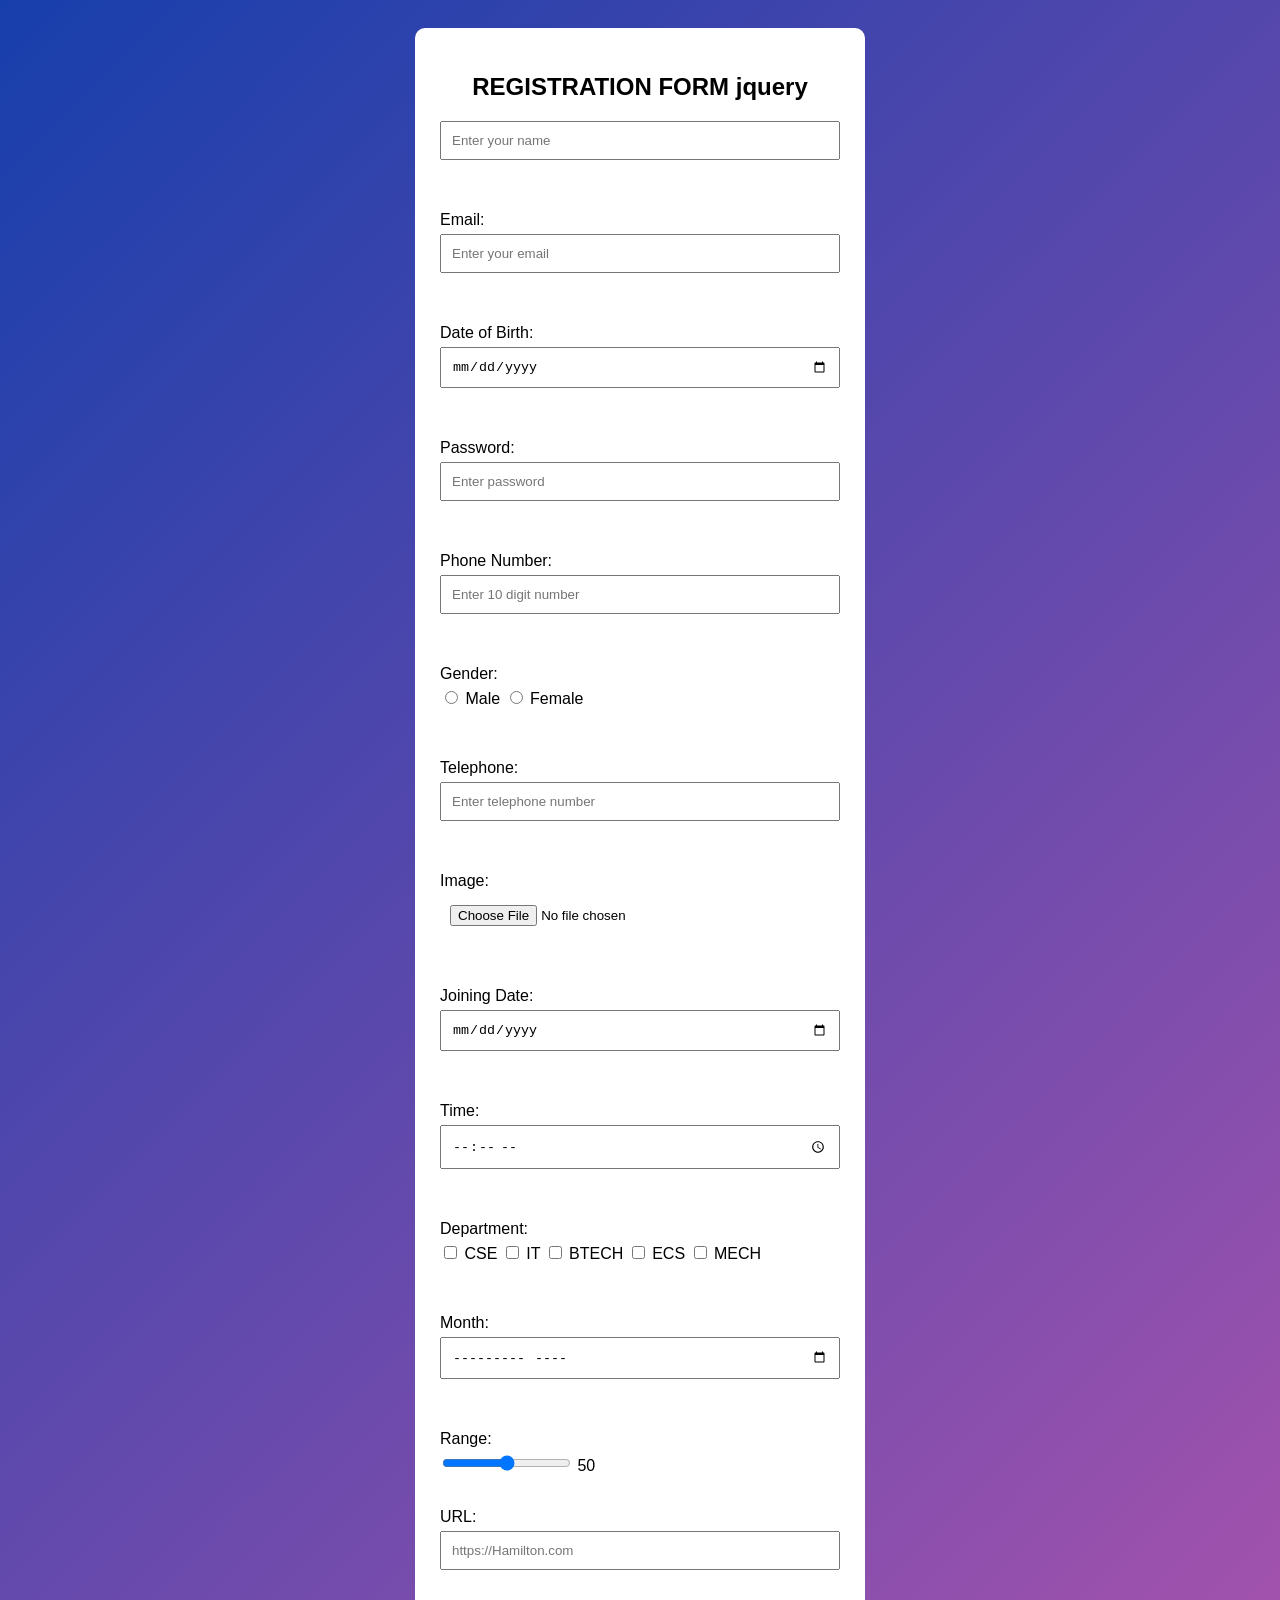
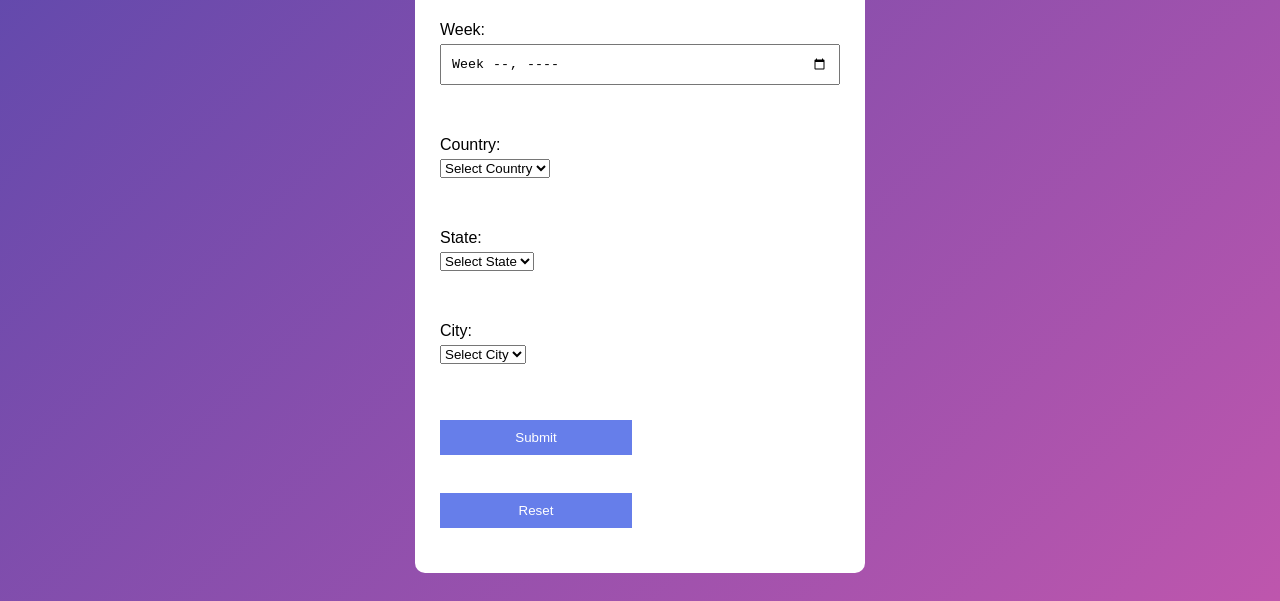
<file: index.html>
<!DOCTYPE html>
<html>
<head>
    <title>Registration Form</title>

    <link rel="stylesheet" href="bgstyle.css">
    <script src="jquery.min.js"></script>
    <script src="jquery.validate.min.js"></script>
</head>

<body>

<div class="container">

    <h2>REGISTRATION FORM jquery</h2>

    <form id="myForm">

        <label></label>
        <input type="text" id="name" name="name" placeholder="Enter your name">
        <span class="error"></span>
        <br><br>

        <label>Email:</label>
        <input type="email" id="email" name="email" placeholder="Enter your email">
        <span class="error"></span>
        <br><br>

        <label>Date of Birth:</label>
        <input type="date" id="date" name="date">
        <span class="error"></span>
        <br><br>

        <label>Password:</label>
        <input type="password" id="password" name="password" placeholder="Enter password">
        <span class="error"></span>
        <br><br>

        <label>Phone Number:</label>
        <input type="tel" id="phone" name="phone" placeholder="Enter 10 digit number">
        <span class="error"></span>
        <br><br>

        <label>Gender:</label>
        <input type="radio" name="gender" value="Male"> Male
        <input type="radio" name="gender" value="Female"> Female
        <span class="error"></span>
        <br><br>

        <label>Telephone:</label>
        <input type="tel" id="telephone" name="telephone" placeholder="Enter telephone number">
        <span class="error"></span>
        <br><br>

        <label>Image:</label>
        <input type="file" id="image" name="image" accept="image/*">
        <span class="error"></span>
        <img id="Preview" alt="Image preview">
        <br><br>

        <label>Joining Date:</label>
        <input type="date" id="joiningDate" name="joiningDate">
        <span class="error"></span>
        <br><br>

        <label>Time:</label>
        <input type="time" id="time" name="time">
        <span class="error"></span>
        <br><br>

        <label>Department:</label>
        <input type="checkbox" name="department" value="CSE"> CSE
        <input type="checkbox" name="department" value="IT"> IT
        <input type="checkbox" name="department" value="BTECH"> BTECH
        <input type="checkbox" name="department" value="ECS"> ECS
        <input type="checkbox" name="department" value="MECH"> MECH
        <span class="error"></span>
        <br><br>

        <label>Month:</label>
        <input type="month" id="month" name="month">
        <span class="error"></span>
        <br><br>

        <label>Range:</label>
        <input type="range" id="range" min="0" max="100" value="50">
        <span id="rangeValue">50</span>
        <br><br>

        <label>URL:</label>
        <input type="url" id="url" name="url" placeholder="https://Hamilton.com">
        <span class="error"></span>
        <br><br>

        <label>Week:</label>
        <input type="week" id="week" name="week">
        <span class="error"></span>
        <br><br>

        <label>Country:</label>
        <select id="country" name="country">
            <option value="">Select Country</option>
            <option value="India">India</option>
            <option value="USA">USA</option>
            <option value="CHINA">CHINA</option>
        </select>
        <span class="error"></span>
        <br><br>

        <label>State:</label>
        <select id="state" name="state">
            <option value="">Select State</option>
        </select>
        <span class="error"></span>
        <br><br>

        <label>City:</label>
        <select id="city" name="city">
            <option value="">Select City</option>
            
        </select>
        <span class="error"></span>
        <br><br>

        <button type="submit">Submit</button>
        <br><br>
        <button type="reset">Reset</button>

    </form>

    <div id="demo"></div>

</div>
<script src="script.js"></script>

</body>
</html>
</file>
<file: bgstyle.css>
body {
    font-family: Arial;
    background: linear-gradient(135deg, #173fac, #be56ad);
    padding: 20px;
}

.container {
    width: 450px;
    max-width: 100%;
    box-sizing: border-box;
    margin: auto;
    background: white;
    padding: 25px;
    border-radius: 10px;
}

h2 {
    text-align: center;
}

label {
    display: block;
    margin-top: 15px;
    margin-bottom: 5px;
}

input:not([type="radio"]):not([type="checkbox"]):not([type="range"]) {
    width: 100%;
    padding: 10px;
    box-sizing: border-box;
}

input[type="radio"],
input[type="checkbox"] {
    width: auto;
}

.error {
    color: rgb(255, 0, 0);
    font-size: 13px;
    display: block;
}

button {
    width: 48%;
    padding: 10px;
    margin-top: 20px;
    background: #667eea;
    color: white;
    border: none;
    cursor: pointer;
}

#Preview {
    max-width: 150px;
    display: none;
    margin-top: 10px;
}

#demo {
    white-space: pre-line;
    overflow-wrap: anywhere;
    margin-top: 20px;
}
</file>
